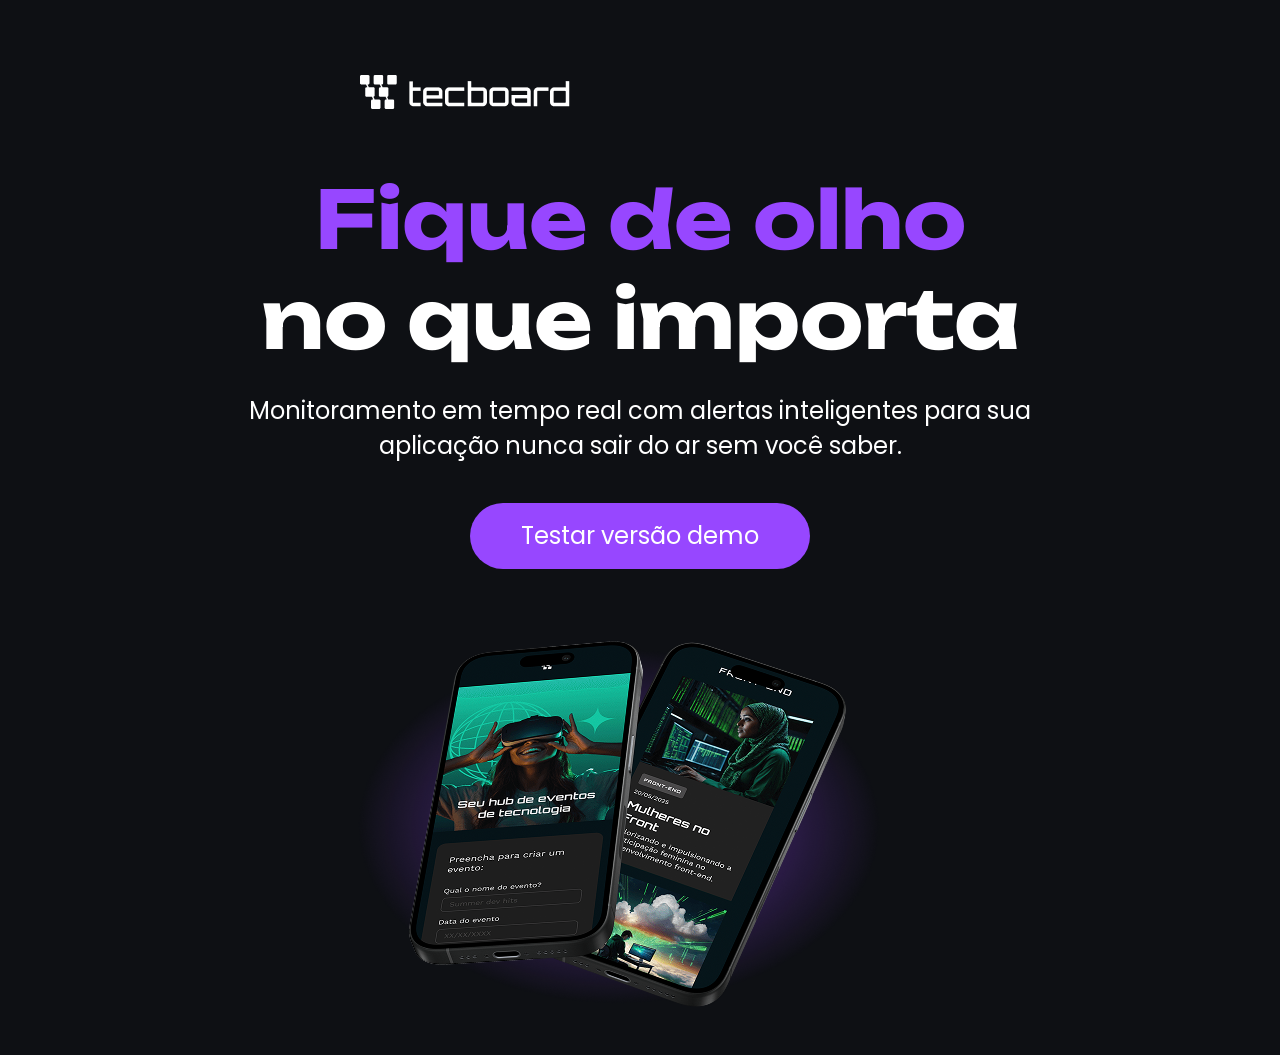
<file: index.html>
<!DOCTYPE html>
<html lang="pt-br">
<head>
    <meta charset="UTF-8">
    <meta name="viewport" content="width=device-width, initial-scale=1.0">
    <meta name="description" content="Tecboard App - monitore suas aplicações em tempo real para que elas nunca saia do ar sem você saber">
    <meta name="og:title" content="Tecboard App">
    <meta name="og:description" content="Monitore suas aplicações em tempo real para que elas nunca saia do ar sem você saber">
    <meta name="og:image" content="https://lucasvieiragomes28.github.io/tecboard/img/celulares_sobrepostos_desktop.png">
    <meta name="og:type" content="website">
    <meta name="og:url" content="https://lucasvieiragomes28.github.io/tecboard/">

    <link rel="icon" href="Favicon_roxa.svg" type="image/svg+xml">
    <link rel="stylesheet" href="css/style.css">

    <title>Tecboard - Aplicativos de monitoramento de sistemas</title>

    <meta name="google-site-verification" content="4ccNdQ926AosU0WF_2y6aLoXztgXgwF8fVV51j_BvDY" />
</head>
<body>
    <header>
        <img src="img/Logo_branco.png" alt="Logo do Tecboard na cor branca">
    </header>
    <main>
        <section>
            <h1><span>Fique de olho</span><br> no que importa</h1>
            <p>Monitoramento em tempo real com alertas inteligentes para sua aplicação nunca sair do ar sem você saber. </p>
            <a href="teste.html" title="Teste a versão demo do app Tecboard" target="_blank">Testar versão demo</a>
            <img src="img/celulares_sobrepostos_desktop.png" alt="Tela do App Tecboard em dois celulares pretos sobrepostos, com destaque para o hub de eventos de tecnologia">
        </section>
    </main>
</body>
</file>
<file: css/style.css>
/*Definições de fontes:*/
@font-face {
    font-family:"Unbounded"; ;
    src: url("../fonts/Unbounded-Bold.ttf") format("truetype");
    font-weight: 700;
    font-style: normal;
    font-display: swap;

}
@font-face {
    font-family:"Poppins"; ;
    src: url("../fonts/Poppins-Regular.ttf") format("truetype");
    font-weight: 400;
    font-style: normal;
    font-display: swap;
}
/*Reset:*/
* {
    margin: 0;
    padding: 0;
}
/*Estilo Desktop*/
body{
    background-color: #0E1014;
    color: #FFFFFF;
}
header img{
    display: block;
    margin-top: 75px;
    margin-left: 360px ;
}
h1{
    font-size: 80px;
    font-family: "Unbounded", sans-serif;
    text-align: center;
    margin-top: 60px;;
}
p{
    font-size: 24px;
    font-family: "Poppins", sans-serif;
    text-align: center;
    margin: 24px auto 0;
    width: 792px;
}

h1 span{
    color: #9747FF;
}
a{
    font-size: 24px;
    font-family: "Poppins", sans-serif;
    color: #ffffff;
    text-decoration: none;
    background-color: #9747FF;
    width: 340px;
    height: 66px;
    display: block;
    text-align: center;
    line-height: 66px;
    border-radius: 36px;
    margin: 40px auto;
}
a:hover{
    background-color: #8233E8;
}
section img{
    display: block;
    width: 792px;
    height: 446px;
    margin: 0 auto;
}


@media (max-width: 768px) {
    header img{
        margin-top: 65px 0 0 60px;
    }
    p{
    width: 648px;    
    }
}

@media (max-width: 375px) {
    header img{
        margin: 32px 0 0 16px;
    }
    h1{
        font-size: 40px;
    }
    p{
        font-size: 20px;
        width: 340px;
    }
    a{
        font-size: 20px;
        width: 251px;
    }
    section img{
        width: 340px;
        height: 230px;
    }
}
</file>
